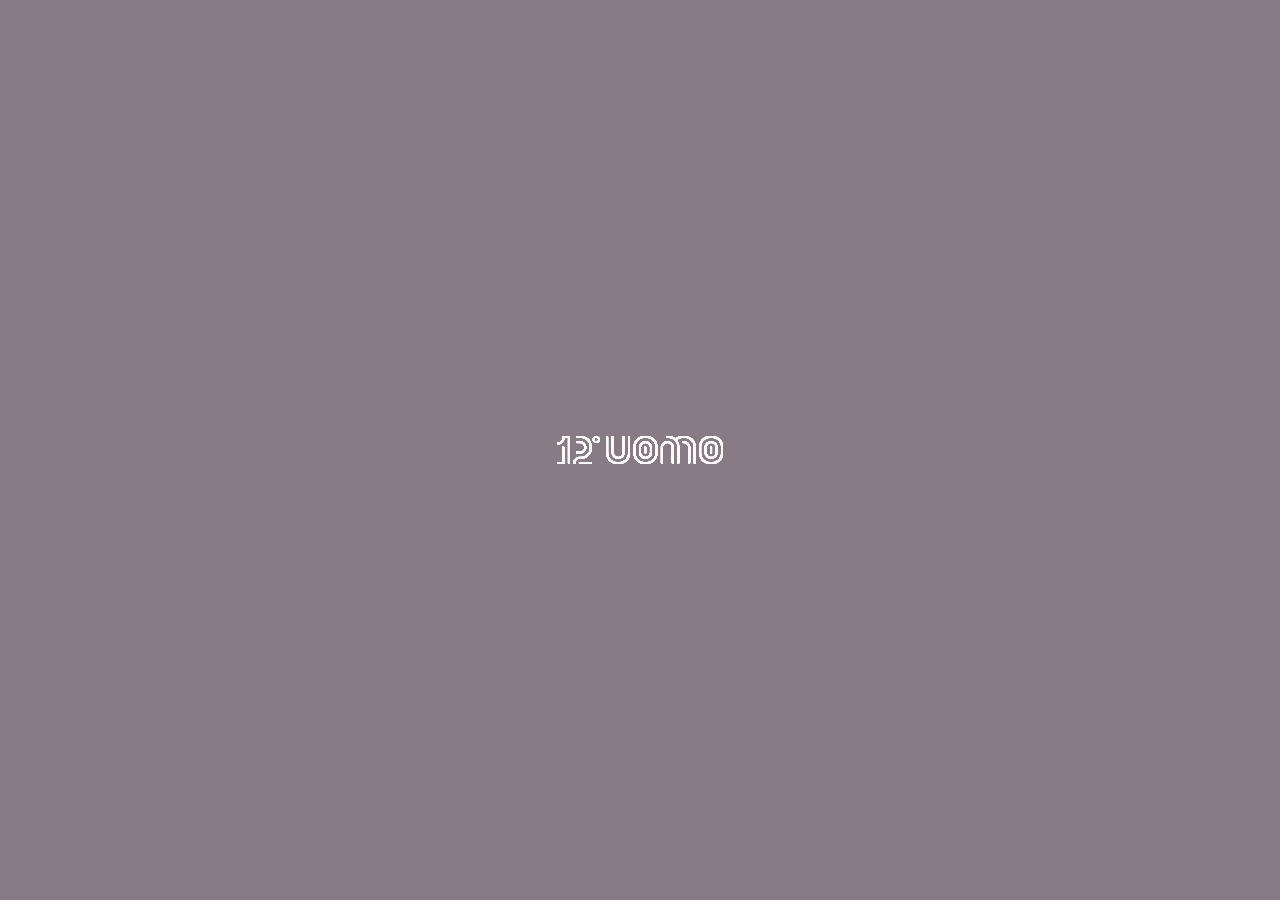
<file: public/piattaforma/index.html>
<!DOCTYPE html>
<html>
  <head>
    <meta charset="utf-8">
    <meta name="viewport" width=device-width, initial-scale=1.0, maximum-scale=1.0, user-scalable=0>



    <link rel="preconnect" href="https://fonts.gstatic.com">
    <link href="https://fonts.googleapis.com/css2?family=Quicksand:wght@300;400;500;600;700&display=swap" rel="stylesheet">

    <style>
    body {padding: 0; margin: 0;}

    html, body {
      height: 100%;
      width: 100%;
      overflow-x: hidden;
      overflow-y: hidden;
    }


    button{
          background-color: #877B85;
          color: #F9F9F9;
          font-size:13px;
          font-weight: bold;
          border: 5px solid;
          border-color: #877B85;
          border-radius: 30px;
          padding-left: 60px;
          padding-right: 60px;
          padding-top: 5px;
          padding-bottom: 5px;
          font-family: 'Quicksand', sans-serif;
          text-align: center;
          }
    </style>

    <script src="p5.min.js"></script>
    <script src="p5.sound.min.js"></script>
    <script src="sketchBenvenuto.js"></script>

  </head>
  <body>
  </body>
</html>
</file>
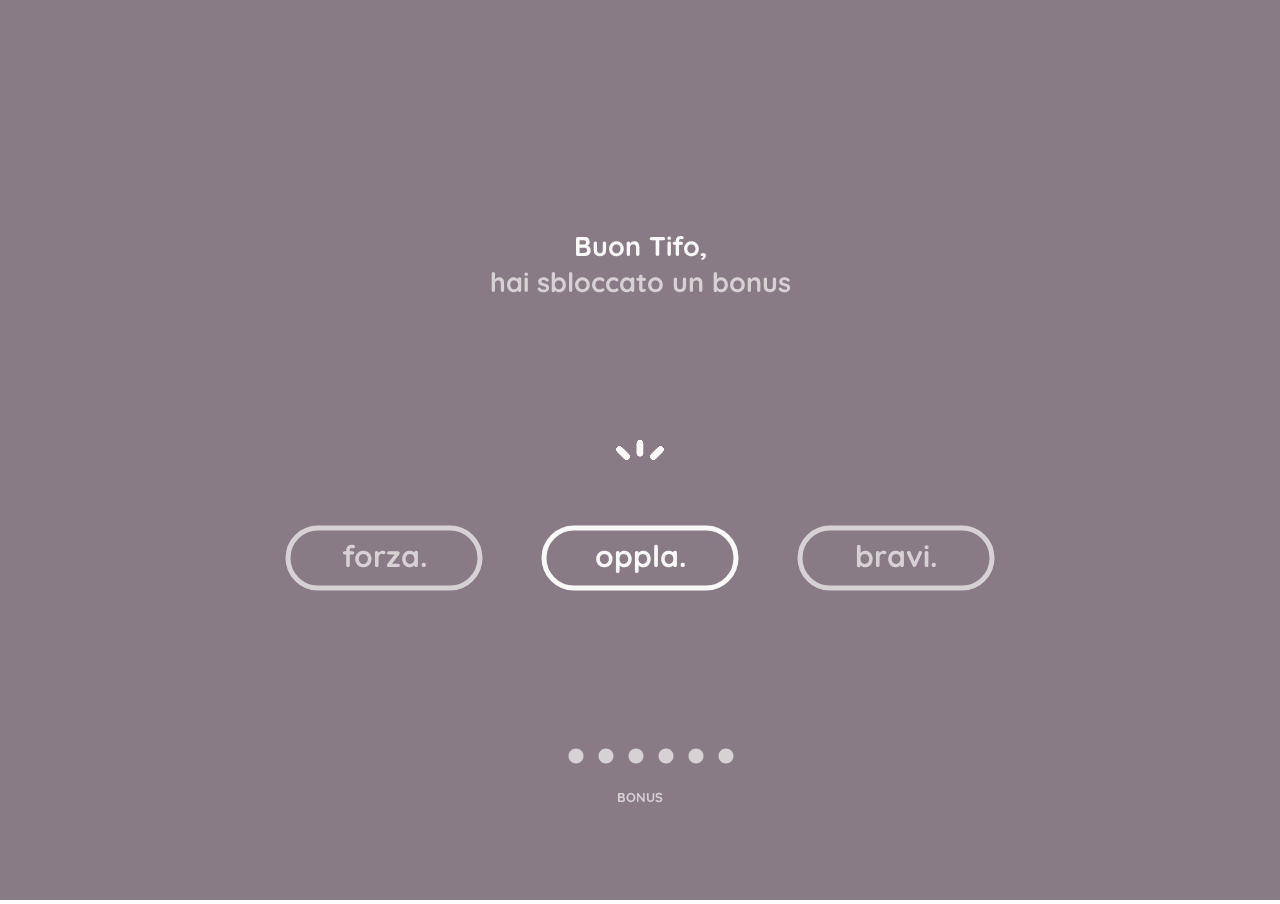
<file: public/piattaforma/bonus/index.html>
<!DOCTYPE html>
<html>
  <head>
    <meta charset="utf-8">
    <meta name="viewport" width=device-width, initial-scale=1.0, maximum-scale=1.0, user-scalable=0>
    <link rel="icon" href="/assets/immagini/logoMini.png" type="image/gif">
    <style>

    body {padding: 0; margin: 0;}

    html, body {
      height: 100%;
      width: 100%;
      overflow-x: hidden;
      overflow-y: hidden;
    }

    </style>

    <script src="p5.min.js"></script>
    <!-- <script src="p5.sound.min.js"></script> -->
    <script src="sketch.js"></script>

    <link rel="preconnect" href="https://fonts.gstatic.com">
    <link href="https://fonts.googleapis.com/css2?family=Quicksand:wght@300;400;500;600;700&display=swap" rel="stylesheet">

  </head>
  <body>
  </body>
</html>
</file>
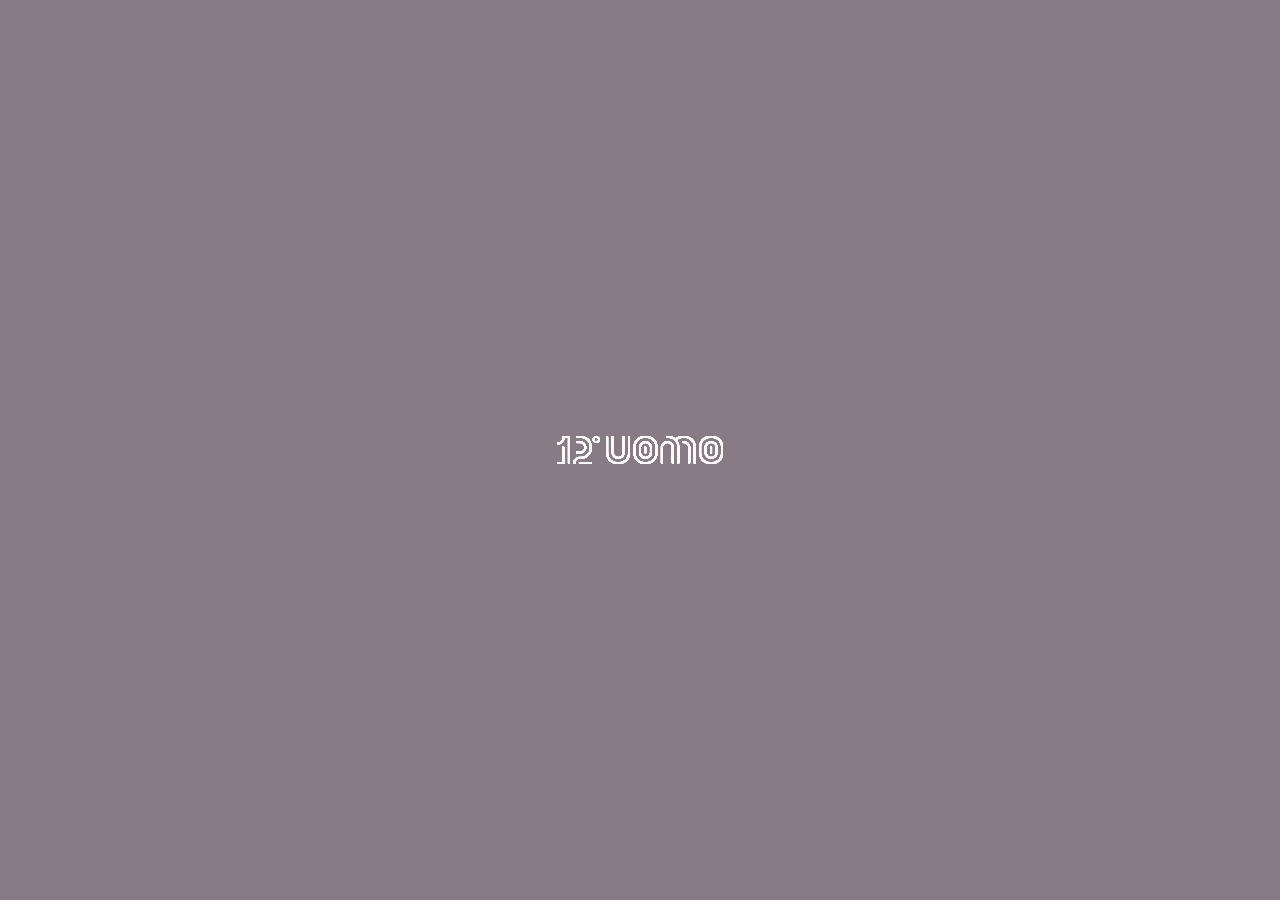
<file: public/piattaforma/indexPausa.html>
<!DOCTYPE html>
<html>
  <head>
    <meta charset="utf-8">
    <meta name="viewport" width=device-width, initial-scale=1.0, maximum-scale=1.0, user-scalable=0>
    <link rel="preconnect" href="https://fonts.gstatic.com">
    <link href="https://fonts.googleapis.com/css2?family=Quicksand:wght@300;400;500;600;700&display=swap" rel="stylesheet">

    <style>
    body {padding: 0; margin: 0;}

    html, body {
      height: 100%;
      width: 100%;
      overflow-x: hidden;
      overflow-y: hidden;
    }


    button{
          background-color: #877B85;
          color: #F9F9F9;
          font-size:13px;
          font-weight: bold;
          /* border: 5px solid;
          border-color: #877B85; */
          border-radius: 30px;
          padding-left: 60px;
          padding-right: 60px;
          padding-top: 5px;
          padding-bottom: 5px;
          font-family: 'Quicksand', sans-serif;
          text-align: center;
          }
    </style>

    <script src="p5.min.js"></script>
    <script src="p5.sound.min.js"></script>
    <script src="sketch_Pausa_Tifo.js"></script>

  </head>
  <body>
  </body>
</html>
</file>
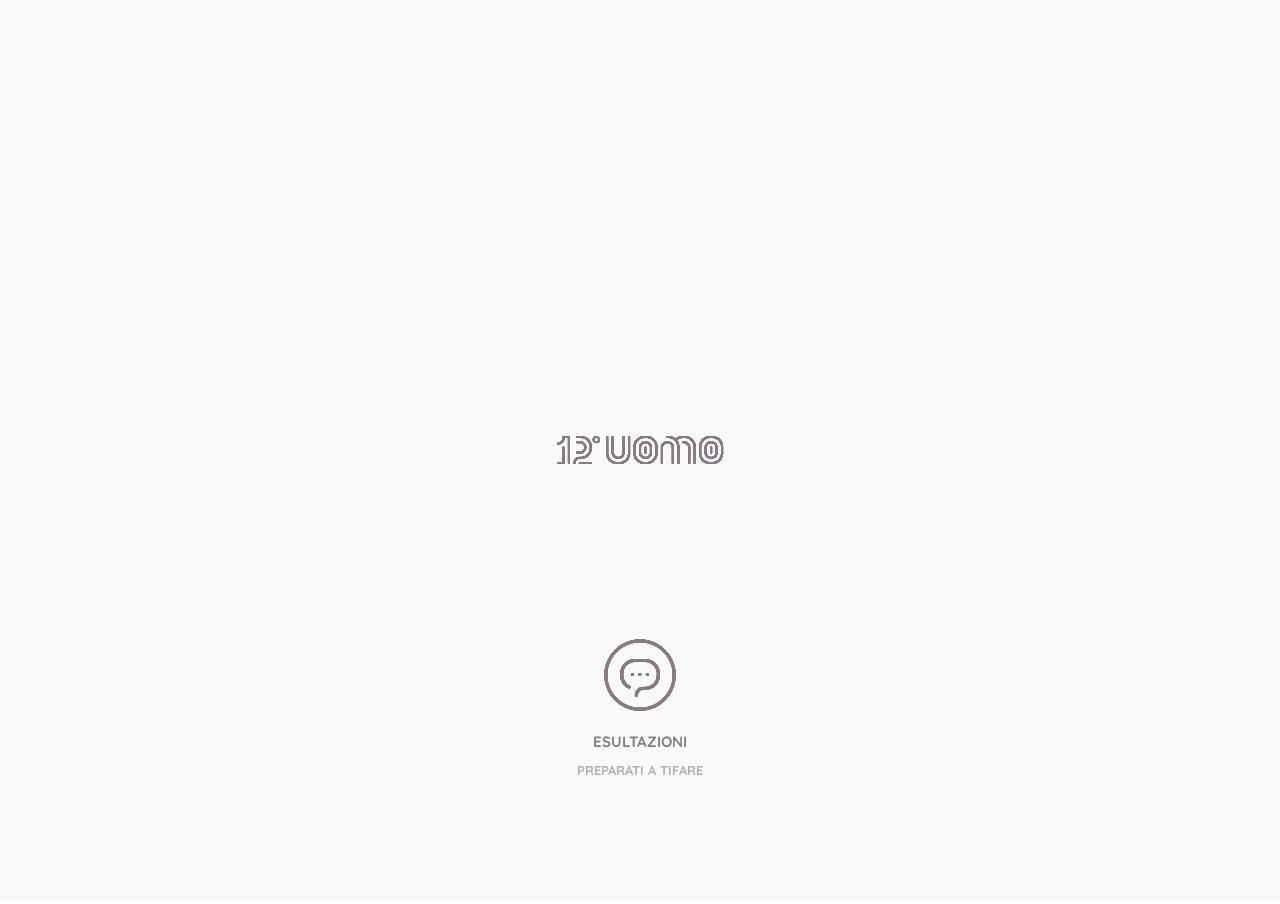
<file: public/piattaforma/esultazioni/indexApertura.html>
<!DOCTYPE html>
<html>
  <head>
    <meta charset="utf-8">
    <meta name="viewport" width=device-width, initial-scale=1.0, maximum-scale=1.0, user-scalable=0>
    <link rel="icon" href="/assets/immagini/logoMini.png" type="image/gif">
    <style>

    body {padding: 0; margin: 0;}

    html, body {
      height: 100%;
      width: 100%;
      overflow-x: hidden;
      overflow-y: hidden;
    }

    </style>

    <script src="p5.min.js"></script>
    <!-- <script src="p5.sound.min.js"></script> -->
    <script src="sketchApertura.js"></script>
    
    <link rel="preconnect" href="https://fonts.gstatic.com">
    <link href="https://fonts.googleapis.com/css2?family=Quicksand:wght@300;400;500;600;700&display=swap" rel="stylesheet">

  </head>
  <body>
  </body>
</html>
</file>
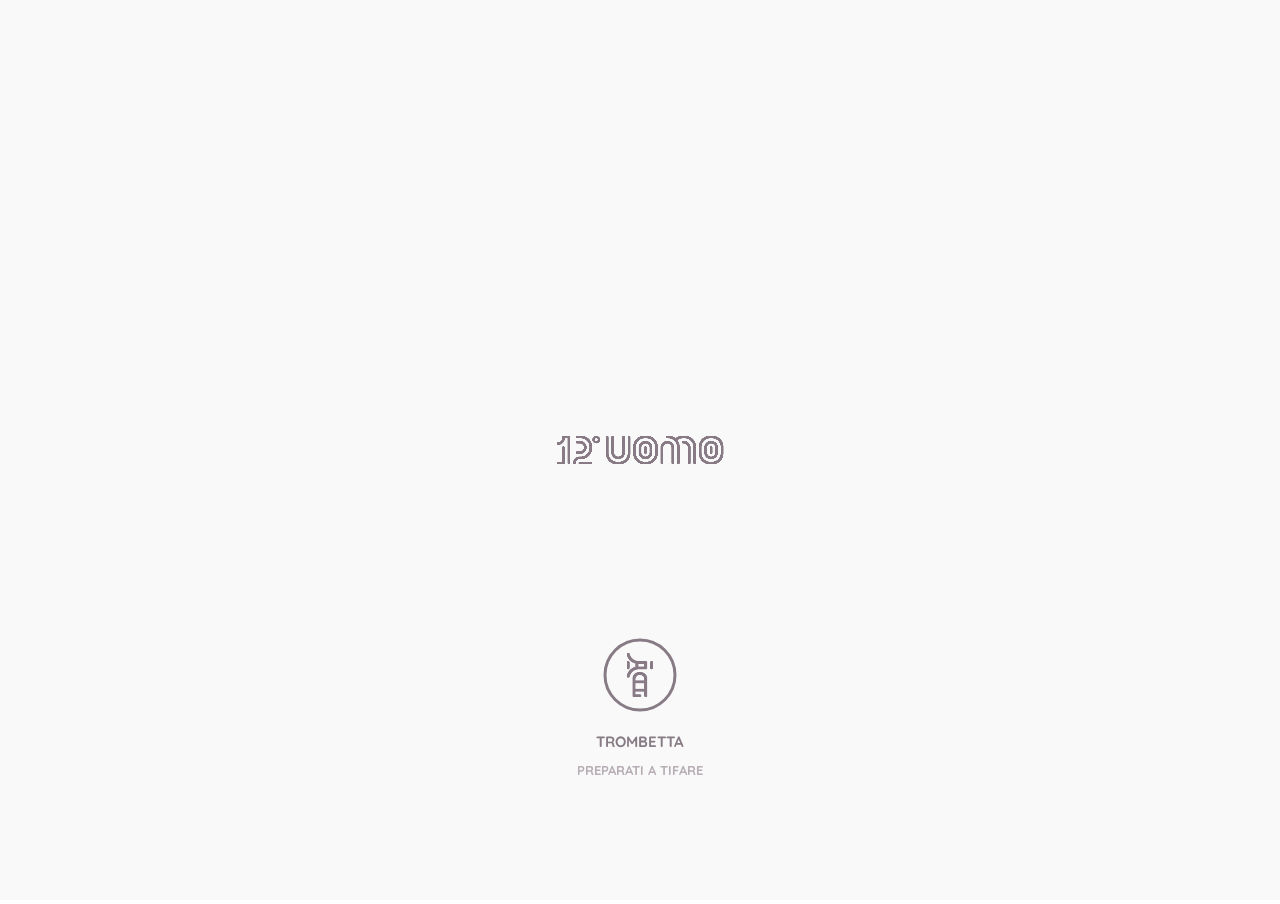
<file: public/piattaforma/trombetta/indexApertura.html>
<!DOCTYPE html>
<html>
  <head>
    <meta charset="utf-8">
    <meta name="viewport" width=device-width, initial-scale=1.0, maximum-scale=1.0, user-scalable=0>
    <link rel="icon" href="/assets/immagini/logoMini.png" type="image/gif">
    <style>

    body {padding: 0; margin: 0;}

    html, body {
      height: 100%;
      width: 100%;
      overflow-x: hidden;
      overflow-y: hidden;
    }

    </style>

    <script src="p5.min.js"></script>
    <!-- <script src="p5.sound.min.js"></script> -->
    <script src="sketchApertura.js"></script>

    <link rel="preconnect" href="https://fonts.gstatic.com">
    <link href="https://fonts.googleapis.com/css2?family=Quicksand:wght@300;400;500;600;700&display=swap" rel="stylesheet">

  </head>
  <body>
  </body>
</html>
</file>
